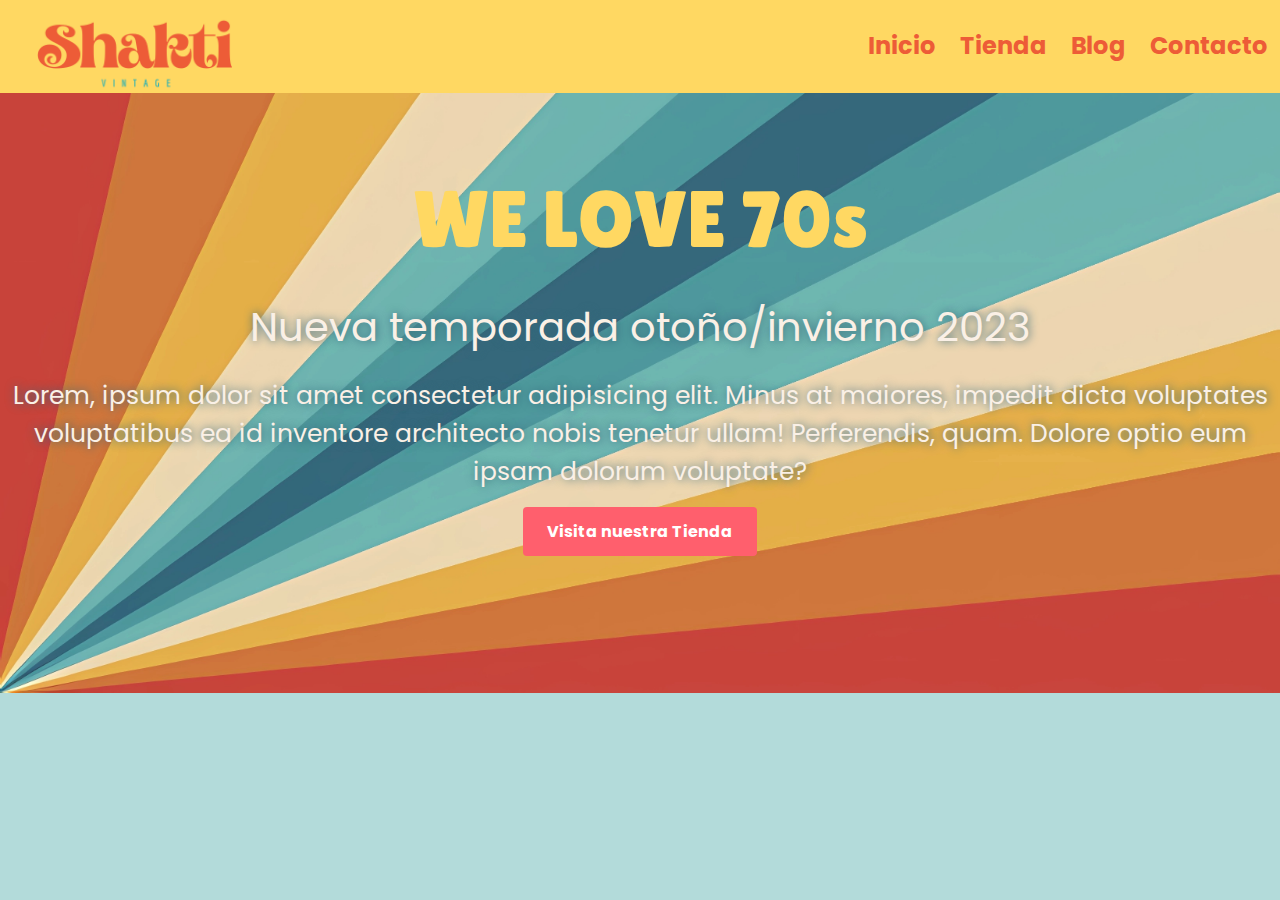
<file: index.html>
<!DOCTYPE html>
<html lang="en">
<head>
    <meta charset="UTF-8">
    <meta http-equiv="X-UA-Compatible" content="IE=edge">
    <meta name="viewport" content="width=device-width, initial-scale=1.0">
    <title>Tienda Shakti</title>
    <link rel="stylesheet" href="style.css">
    <link rel="preconnect" href="https://fonts.googleapis.com">
<link rel="preconnect" href="https://fonts.gstatic.com" crossorigin>
<link href="https://fonts.googleapis.com/css2?family=Poppins:wght@300&display=swap" rel="stylesheet">
<link rel="preconnect" href="https://fonts.googleapis.com">
<link rel="preconnect" href="https://fonts.gstatic.com" crossorigin>
<link href="https://fonts.googleapis.com/css2?family=Lilita+One&display=swap" rel="stylesheet">
</head>
<body class="cuerpoInicio">
    <div class="navbar">
        <img class="logo" src="Logo.png" alt="Shakti">
        <div class="menu">
            <a href="index.html" class="enlace"><h2 class="opcionMenu">Inicio</h2></a>
            <a href="tienda.html" class="enlace"><h2 class="opcionMenu">Tienda</h2></a>
            <a href="#" class="enlace"><h2 class="opcionMenu">Blog</h2></a>
            <a href="contacto.html" class="enlace"><h2 class="opcionMenu">Contacto</h2></a>
        </div>
    </div>
    <div>
        <p class="tituloInicio"> WE LOVE 70s</p>
        <p class="NewTemp">Nueva temporada otoño/invierno 2023</p>
        <p class="descInicio">Lorem, ipsum dolor sit amet consectetur adipisicing elit. Minus at maiores, impedit dicta voluptates voluptatibus ea id inventore architecto nobis tenetur ullam! Perferendis, quam. Dolore optio eum ipsam dolorum voluptate?
        </p>
        <div class="boton-container">
            <a href="tienda.html" class="boton-tienda"> Visita nuestra Tienda</a>
        </div>
    </div>
</body>
</html>
</file>
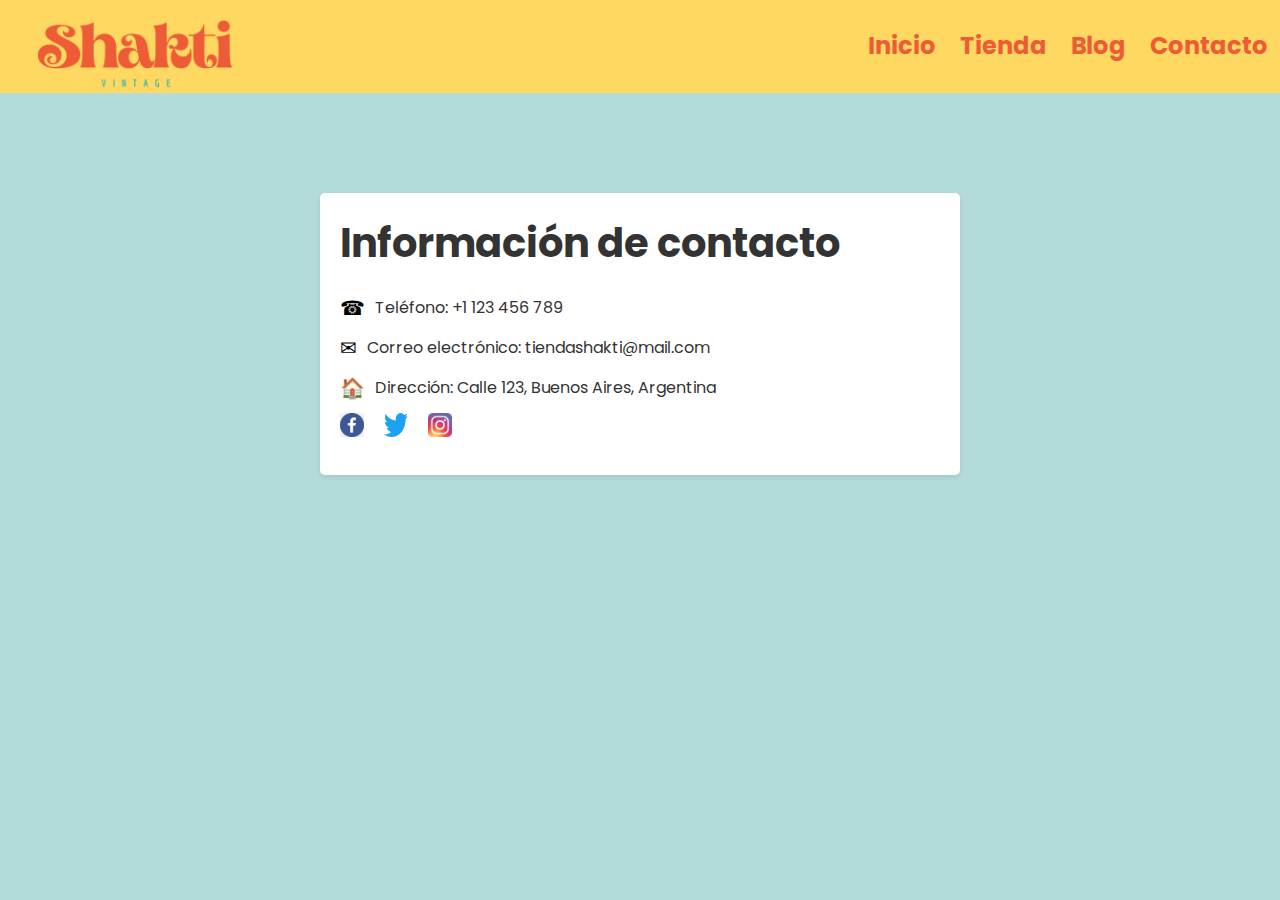
<file: contacto.html>
<!DOCTYPE html>
<html lang="en">

<head>
    <meta charset="UTF-8">
    <meta http-equiv="X-UA-Compatible" content="IE=edge">
    <meta name="viewport" content="width=device-width, initial-scale=1.0">
    <title>Tienda Shakti</title>
    <link rel="stylesheet" href="style.css">
    <link rel="preconnect" href="https://fonts.googleapis.com">
    <link rel="preconnect" href="https://fonts.gstatic.com" crossorigin>
    <link href="https://fonts.googleapis.com/css2?family=Poppins:wght@300&display=swap" rel="stylesheet">
</head>
<body>
    <div class="navbar">
        
        <img class="logo" src="Logo.png" alt="Shakti">

        <div class="menu">
                
            <a href="index.html" class="enlace">
                <h2 class="opcionMenu">Inicio</h2>
            </a>
            <a href="tienda.html" class="enlace">
                <h2 class="opcionMenu">Tienda</h2>
            </a>
            <a href="#" class="enlace">
                <h2 class="opcionMenu">Blog</h2>
            </a>
            <a href="contacto.html" class="enlace">
                <h2 class="opcionMenu">Contacto</h2>
            </a>
        </div>
    </div>
    <div class="contact-container">
        <h1 class="tit-cont">Información de contacto</h1>
        <div class="contact-info">
          <div class="contact-item">
            <span class="icon">&#9742;</span>
            <span class="info">Teléfono: +1 123 456 789</span>
          </div>
          <div class="contact-item">
            <span class="icon">&#9993;</span>
            <span class="info">Correo electrónico: tiendashakti@mail.com</span>
          </div>
          <div class="contact-item">
            <span class="icon">&#127968;</span>
            <span class="info">Dirección: Calle 123, Buenos Aires, Argentina</span>
          </div>
          <div class="contact-item">
            <span class="icon"><a href="https://www.facebook.com" target="_blank"><img class= "logo-png" src="facebook-icon.png" alt="Facebook"></a></span>
            <span class="icon"><a href="https://www.twitter.com" target="_blank"><img class= "logo-png" src="twitter-icon.png" alt="Twitter"></a></span>
            <span class="icon"><a href="https://www.instagram.com" target="_blank"><img class= "logo-png" src="instagram-icon.png" alt="Instagram"></a></span>
          </div>
        </div>
      </div>
    </body>
</file>
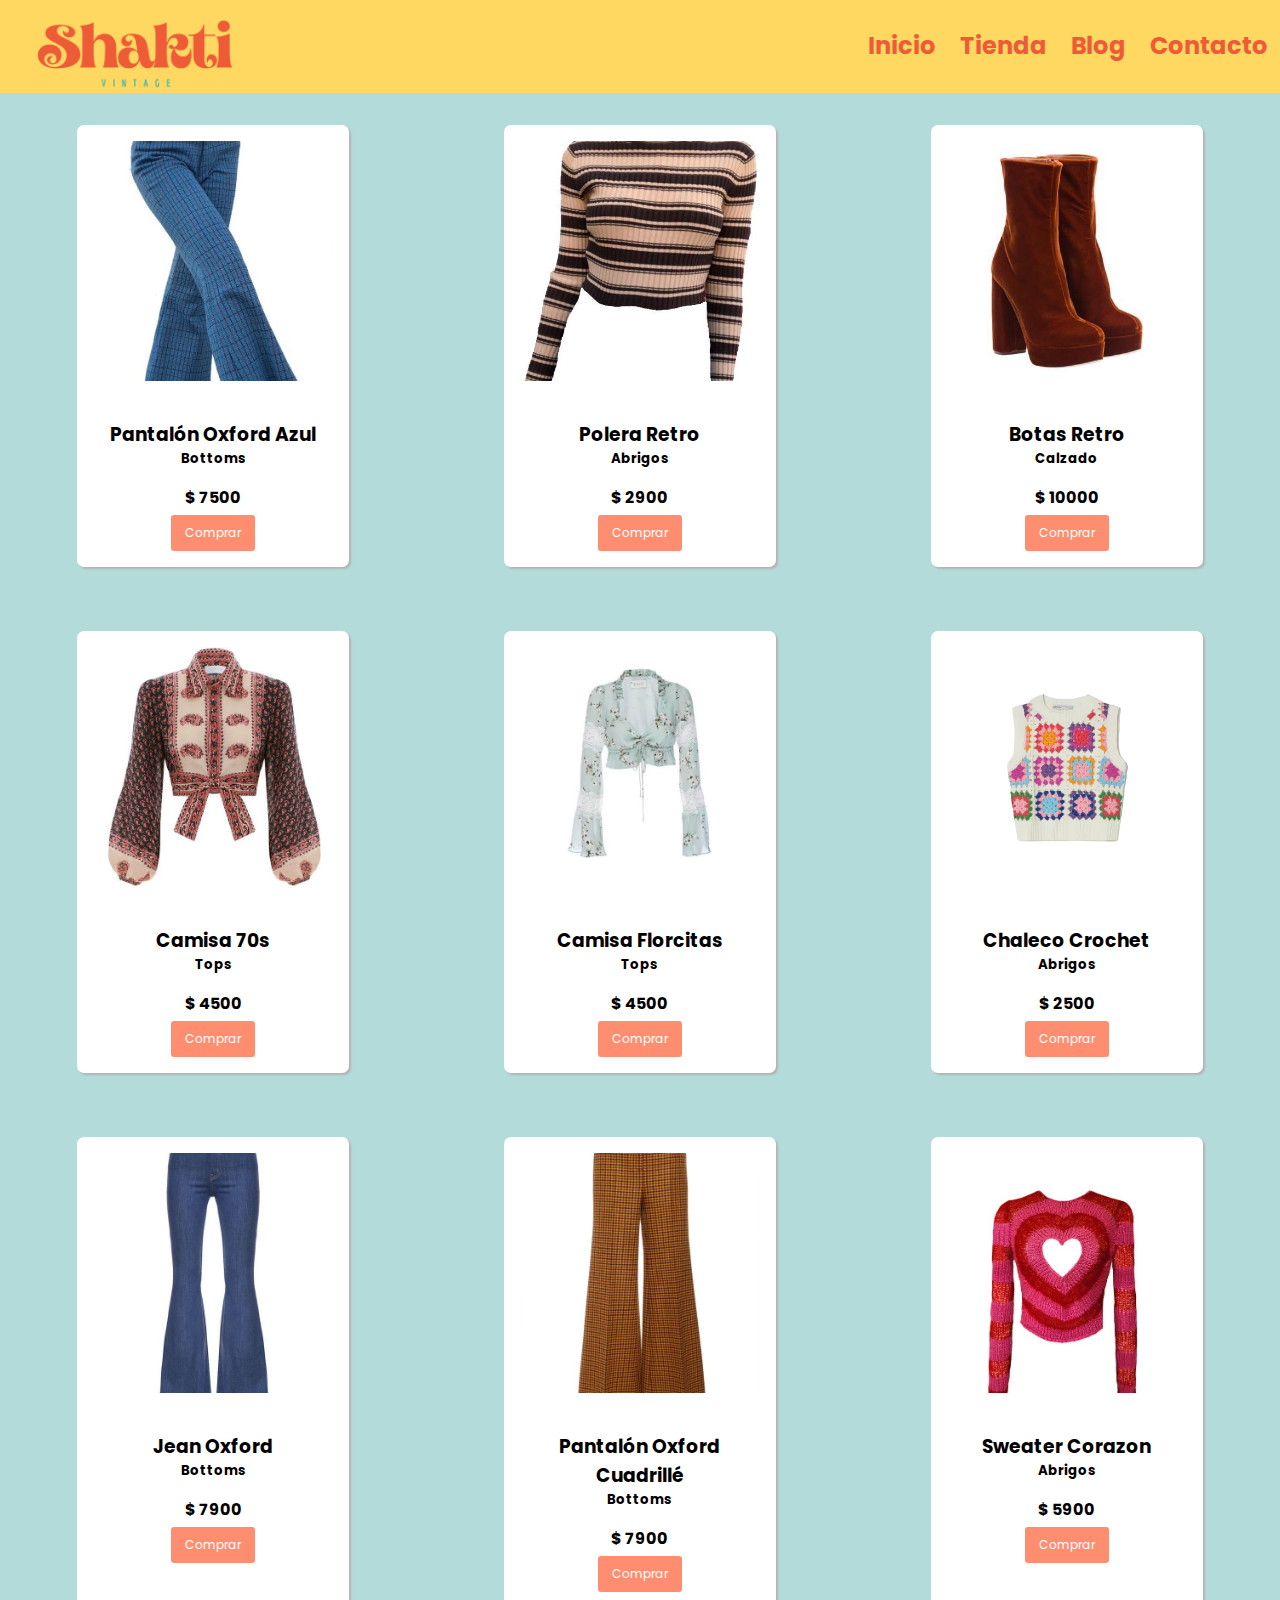
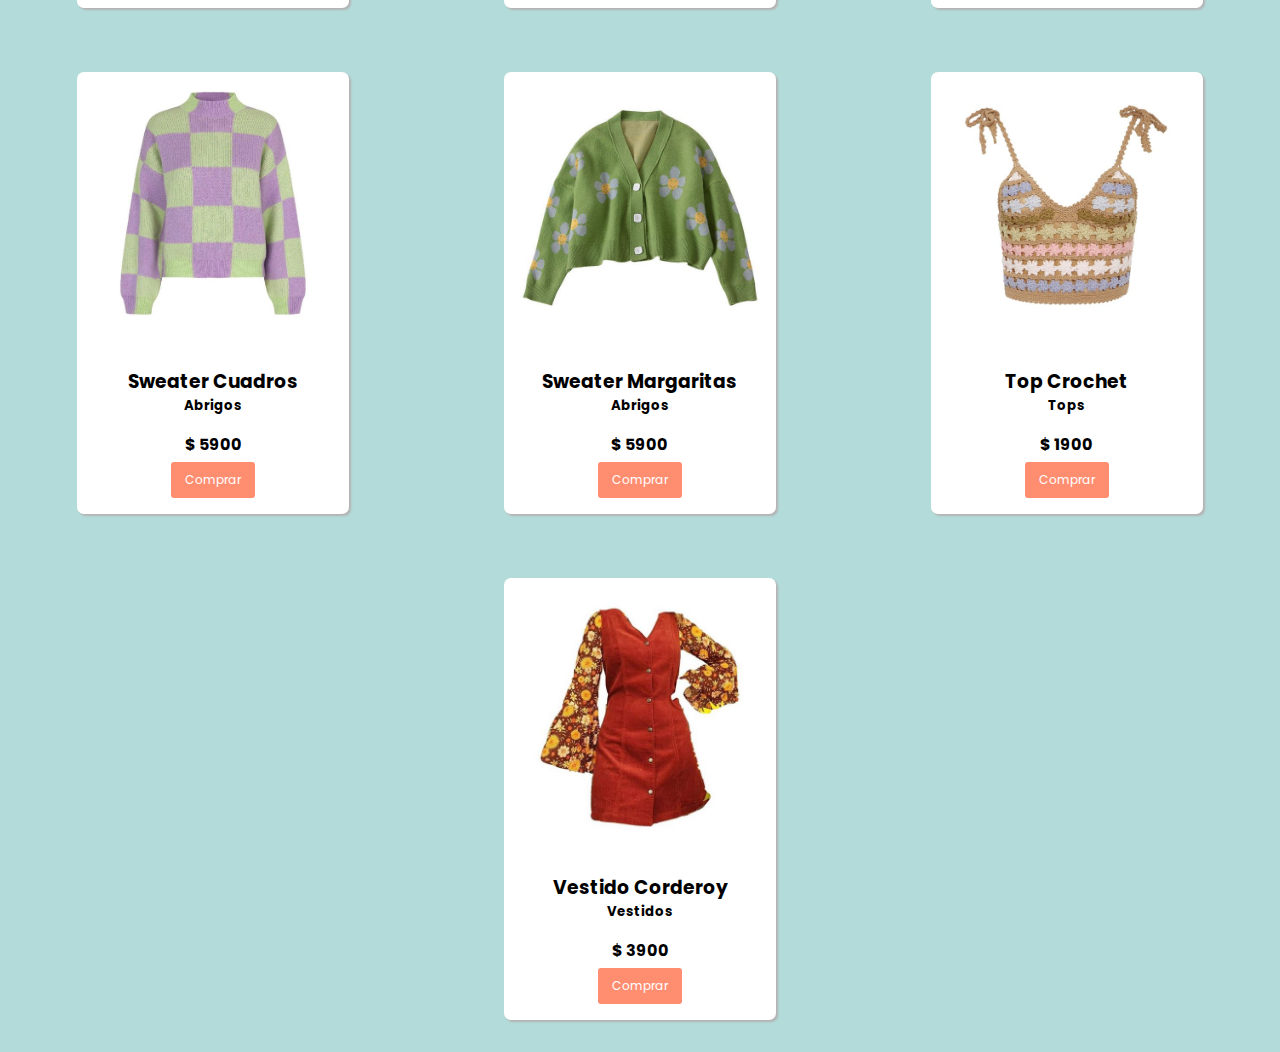
<file: tienda.html>
<!DOCTYPE html>
<html lang="en">

<head>
    <meta charset="UTF-8">
    <meta http-equiv="X-UA-Compatible" content="IE=edge">
    <meta name="viewport" content="width=device-width, initial-scale=1.0">
    <title>Tienda Shakti</title>
    <link rel="stylesheet" href="style.css">
    <link rel="preconnect" href="https://fonts.googleapis.com">
    <link rel="preconnect" href="https://fonts.gstatic.com" crossorigin>
    <link href="https://fonts.googleapis.com/css2?family=Poppins:wght@300&display=swap" rel="stylesheet">
</head>

<body>
    <div class="navbar">
        
        <img class="logo" src="Logo.png" alt="Shakti">

        <div class="menu">
                
            <a href="index.html" class="enlace">
                <h2 class="opcionMenu">Inicio</h2>
            </a>
            <a href="tienda.html" class="enlace">
                <h2 class="opcionMenu">Tienda</h2>
            </a>
            <a href="#" class="enlace">
                <h2 class="opcionMenu">Blog</h2>
            </a>
            <a href="contacto.html" class="enlace">
                <h2 class="opcionMenu">Contacto</h2>
            </a>
        </div>
    </div>
    <div class="cuerpoPrincipal">
        <div class="grupotarjetas">
            <div class="tarjeta">
                <img class="foto" src="OXFORD1.jpg" alt="Oxford Azul">
                <h3 class="articulo"> Pantalón Oxford Azul </h3>
                <h5 class="categoria">Bottoms</h5>
                <h4 class="precio"> $ 7500 </h4>
                <div class="boton-container">
                    <button type="button" class="boton">Comprar</button>
                </div>
            </div>
            <div class="tarjeta">
                <img class="foto" src="polera.jpg" alt="polera">
                <h3 class="articulo"> Polera Retro </h3>
                <h5 class="categoria">Abrigos</h5>
                <h4 class="precio"> $ 2900 </h4>
                <div class="boton-container">
                    <button type="button" class="boton">Comprar</button>
                </div>
            </div>
            <div class="tarjeta">
                <img class="foto" src="botas.jpg" alt="botas">
                <h3 class="articulo"> Botas Retro </h3>
                <h5 class="categoria">Calzado</h5>
                <h4 class="precio"> $ 10000 </h4>
                <div class="boton-container">
                    <button type="button" class="boton">Comprar</button>
                </div>
            </div>
            <div class="tarjeta">
                <img class="foto" src="camisa3.jpg" alt="Camisa">
                <h3 class="articulo"> Camisa 70s </h3>
                <h5 class="categoria">Tops</h5>
                <h4 class="precio"> $ 4500 </h4>
                <div class="boton-container">
                    <button type="button" class="boton">Comprar</button>
                </div>
            </div>
            <div class="tarjeta">
                <img class="foto" src="camisa2.jpg" alt="camisa2">
                <h3 class="articulo"> Camisa Florcitas </h3>
                <h5 class="categoria">Tops</h5>
                <h4 class="precio"> $ 4500 </h4>
                <div class="boton-container">
                    <button type="button" class="boton">Comprar</button>
                </div>
            </div>
            <div class="tarjeta">
                <img class="foto" src="chaleco1.jpg" alt="chaleco">
                <h3 class="articulo"> Chaleco Crochet </h3>
                <h5 class="categoria">Abrigos</h5>
                <h4 class="precio"> $ 2500 </h4>
                <div class="boton-container">
                    <button type="button" class="boton">Comprar</button>
                </div>
            </div>
            <div class="tarjeta">
                <img class="foto" src="jean1.jpg" alt="jean">
                <h3 class="articulo"> Jean Oxford </h3>
                <h5 class="categoria">Bottoms</h5>
                <h4 class="precio"> $ 7900 </h4>
                <div class="boton-container">
                    <button type="button" class="boton">Comprar</button>
                </div>
            </div>
            <div class="tarjeta">
                <img class="foto" src="OXFORD2.jpg" alt="Oxford">
                <h3 class="articulo"> Pantalón Oxford Cuadrillé </h3>
                <h5 class="categoria">Bottoms</h5>
                <h4 class="precio"> $ 7900 </h4>
                <div class="boton-container">
                    <button type="button" class="boton">Comprar</button>
                </div>
            </div>
            <div class="tarjeta">
                <img class="foto" src="sweaterCorazon.jpg" alt="Sweater Corazon">
                <h3 class="articulo"> Sweater Corazon </h3>
                <h5 class="categoria">Abrigos</h5>
                <h4 class="precio"> $ 5900 </h4>
                <div class="boton-container">
                    <button type="button" class="boton">Comprar</button>
                </div>
            </div>
            <div class="tarjeta">
                <img class="foto" src="sweaterCuadros.jpg" alt="Sweater Cuadros">
                <h3 class="articulo"> Sweater Cuadros </h3>
                <h5 class="categoria">Abrigos</h5>
                <h4 class="precio"> $ 5900 </h4>
                                <div class="boton-container">
                    <button type="button" class="boton">Comprar</button>
                </div>
            </div>
            <div class="tarjeta">
                <img class="foto" src="sweaterMargaritas.jpg" alt="Sweater Margaritas">
                <h3 class="articulo"> Sweater Margaritas </h3>
                <h5 class="categoria">Abrigos</h5>
                <h4 class="precio"> $ 5900 </h4>
                                <div class="boton-container">
                    <button type="button" class="boton">Comprar</button>
                </div>
            </div>
            <div class="tarjeta">
                <img class="foto" src="top1.jpg" alt="Top">
                <h3 class="articulo"> Top Crochet </h3>
                <h5 class="categoria">Tops</h5>
                <h4 class="precio"> $ 1900 </h4>
                                <div class="boton-container">
                    <button type="button" class="boton">Comprar</button>
                </div>
            </div>
            <div class="tarjeta">
                <img class="foto" src="vestido.jpg" alt="vestido">
                <h3 class="articulo"> Vestido Corderoy </h3>
                <h5 class="categoria">Vestidos</h5>
                <h4 class="precio"> $ 3900 </h4>
                <div class="boton-container">
                    <button type="button" class="boton">Comprar</button>
                </div>
            </div>
        </div>
    </div>
</body>

</html>
</file>
<file: style.css>
* {
    padding: 0;
    margin: 0;
}

body {
    background-color: #B3DBDA;
}

.cuerpoInicio {
    background-image: url("fondo inicio max.jpg");
    background-repeat: no-repeat;
    background-size: cover;
    background-position: center center;
}

.navbar {
    display: flex;
    justify-content: space-between;
    padding: 1em 0 0 1em;
    background-color:#FFD862;
}
a img {
    width: auto; 
    height: auto;
    size: 4px; 
  }
.logo {
    width: 240px;
    height: 100%;
}
.menu {
    display: flex;
    flex-direction: row;
    flex-wrap: nowrap;
    justify-content: right;
    font-family: 'Poppins', sans-serif;
}

.opcionMenu {
    padding: .5em

}

.opcionMenu:hover{
    color: #33b3b2;
}

.enlace:link, .enlace:visited, .enlace:active {
    color: #ed5c37;
    text-decoration: none;
}

/****** inicio********/

.tituloInicio {
    margin-top: 1em;
    margin-bottom: 0.4em;
    font-family: 'Lilita One', cursive;
    font-size: 80px;
    text-align: center;
    color: #FFD862; 
  }

.NewTemp{
    margin-top: 0.4em;
    margin-bottom: 0.5em;
    font-family: 'Poppins', sans-serif;
    font-size: 40px;
    text-align: center;
    color: #FAF0E6;
    text-shadow: #35687b 1px 0 10px;
}

.descInicio{
    font-family: 'Poppins', sans-serif;
    font-size: 25px;
    text-align: center;
    color: #FAF0E6;
    text-shadow: #35687b 1px 0 10px;
}

.inicio-container {
    display: flex;
    justify-content: center;
    flex-direction: column;
}

.boton-tienda {
    padding: 12px 24px;
    font-size: 16px;
    margin-top: 16px ;
    font-weight: bold;
    text-align: center;
    text-decoration: none;
    background-color: #ff5f6d;
    color: #ffffff;
    font-family: 'Poppins', sans-serif;
    border-radius: 4px;
    border: none;
  }

  .boton-tienda:hover {
    background-color: #33b3b2;
  }
  
  .boton-tienda:focus {
    outline: none;
  }


/**********TIENDA*********/

.grupotarjetas {
    display: flex;
    flex-direction: row;
    flex-wrap: wrap;
    justify-content: space-around;
}
.tarjeta {
    width: 15em;
    padding: 1em;
    margin: 2em;
    background-color: white;
    box-shadow: 2px 2px 2px rgb(180, 180, 180);
    transition: box-shadow .3s;
    border-radius: 7px;
    font-family: 'Poppins', sans-serif;
}

.tarjeta:hover {
    box-shadow: 6px 6px 10px #FF8E71;

}

.foto {
    height: 15rem;
    width: 100%;
    margin: 0 auto 2em auto;
    object-fit: cover;
}
.articulo, .categoria {
    width: 100%;
    text-align: center;
    margin: 0;
}
.precio {
    width: 100%;
    text-align: center;
    margin: 1em 0 0;
}

.boton-container {
    display: flex;
    justify-content: center;
}

.boton {
    margin-top: 5px;
    border-radius: 3px;
    border-style: none;
    width: 35%;
    height: 3em;
    color: white;
    font-family: 'Poppins', sans-serif;
    font-size: 12px;
    background-color: #FF8E71;
}

.boton:hover {
    cursor: pointer;
    box-shadow: 5px 2.5px 2.5px #adadad;
}

/********** contacto *********/
.contact-container {
    max-width: 600px;
    margin: 100px auto 0 auto;
    padding: 20px;
    background-color: #ffffff;
    border-radius: 5px;
    box-shadow: 0 2px 5px rgba(0, 0, 0, 0.1);
  }

.tit-cont {
    font-size: 40px;
    color: #333333;
    font-family: 'Poppins', sans-serif;
}
.contact-info {
    margin-top: 20px;
    font-family: 'Poppins', sans-serif
  }
  
.contact-item {
    display: flex;
    align-items: center;
    margin-bottom: 10px;
    font-family: 'Poppins', sans-serif
  }
  
.icon {
    font-size: 20px;
    margin-right: 10px;
  }
  
.info {
    color: #333333;
    font-family: 'Poppins', sans-serif
  }
  

.logo-png {
    width: 24px;
    height: 24px;
    margin-right: 10px;
  }
</file>
